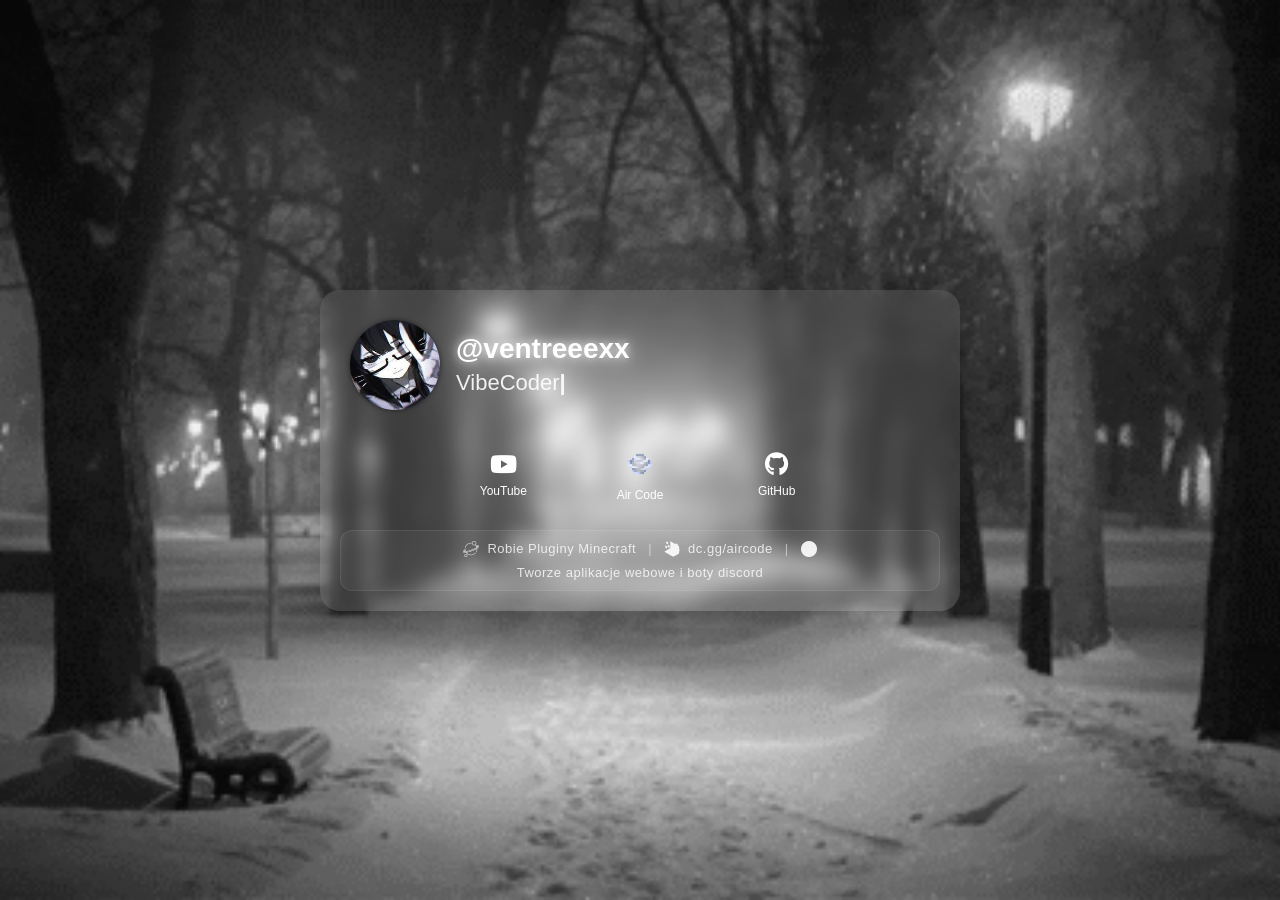
<file: index.html>
<!DOCTYPE html>
<html lang="pl">
<head>
    <meta charset="UTF-8">
    <meta name="viewport" content="width=device-width, initial-scale=1.0">
    <title>@ventreeexx</title>
    <link rel="stylesheet" href="styles.css">
    <link rel="stylesheet" href="https://cdnjs.cloudflare.com/ajax/libs/font-awesome/6.0.0/css/all.min.css">
</head>
<body>
<div class="glow" id="glow"></div>
<div class="container">
    <div class="rectangle" id="card">
        <div class="avatar-section">
            <div class="avatar">
                <img src="avatar.webp" alt="Avatar">
            </div>
            <div class="info">
                <h2 class="name">@ventreeexx</h2>
                <p class="description">
                    <span id="animated-text"></span>
                    <span class="cursor">|</span>
                </p>
            </div>
        </div>
        
        <div class="links-section">
            <div class="links-grid">
                <a href="https://www.youtube.com/@ventreeexx" class="link-card youtube" target="_blank">
                    <i class="fab fa-youtube"></i>
                    <span>YouTube</span>
                </a>
                <a href="https://dc.gg/aircode" class="link-card instagram" target="_blank">
                    <img src="aircd.webp" alt="Air Code" class="custom-icon">
                    <span>Air Code</span>
                </a>
                <a href="https://github.com/ventreeexx" class="link-card github" target="_blank">
                    <i class="fab fa-github"></i>
                    <span>GitHub</span>
                </a>
            </div>
        </div>
        
        <div class="footer-text">
            <p><img src="rocket-icon.png" alt="🚀" class="footer-icon"> Robie Pluginy Minecraft <span class="separator">|</span> <img src="code-icon.png" alt="💻" class="footer-icon"> dc.gg/aircode <span class="separator">|</span> <img src="sparkle-icon.png" alt="✨" class="footer-icon"> Tworze aplikacje webowe i boty discord</p>
        </div>
    </div>
</div>

<script src="script.js"></script>
</body>
</html>
</file>
<file: styles.css>
body {
  margin: 0;
  font-family: Arial, sans-serif;
  background: url('background.gif') no-repeat center center/cover;
  height: 100vh;
  display: flex;
  justify-content: center;
  align-items: center;
  overflow: hidden;
  position: relative;
}

.glow {
  position: fixed;
  width: 600px;
  height: 600px;
  border-radius: 50%;
  background: radial-gradient(circle, rgba(255, 255, 255, 0.15) 0%, transparent 70%);
  pointer-events: none;
  transform: translate(-50%, -50%);
  transition: left 0.3s ease-out, top 0.3s ease-out;
  z-index: 0;
}

.container {
  width: 100%;
  height: 100%;
  display: flex;
  justify-content: center;
  align-items: center;
  perspective: 1000px;
  position: relative;
  z-index: 1;
}

.rectangle {
  width: 600px;
  border-radius: 20px; 
  background: rgba(255, 255, 255, 0.1); 
  backdrop-filter: blur(10px);
  box-shadow: 0 10px 25px rgba(0, 0, 0, 0.2);
  position: relative;
  overflow: hidden;
  transition: transform 0.1s ease-out;
  display: flex;
  flex-direction: column;
  padding: 20px;
}

.avatar-section {
  display: flex;
  align-items: center;
  gap: 16px;
  padding: 10px;
  border-radius: 12px;
}

.avatar {
  width: 90px;
  height: 90px; 
  border-radius: 50%;
  overflow: hidden;
  box-shadow: 0 0 5px rgba(0, 0, 0, 0.5);
  flex-shrink: 0;
  transition: transform 0.3s ease, box-shadow 0.3s ease;
  cursor: pointer;
}

.avatar:hover {
  transform: translateY(-6px) scale(1.08);
  box-shadow: 0 0 20px rgba(255, 255, 255, 0.3);
}

.avatar img {
  width: 100%;
  height: 100%;
  object-fit: cover;
}

.info {
  display: flex;
  flex-direction: column;
  transition: all 0.3s ease;
}

.name {
  font-size: 28px; 
  font-weight: bold;
  color: white;
  text-shadow: 0 0 10px rgba(255, 255, 255, 0.8), 0 0 20px rgba(255, 255, 255, 0.6);
  margin: 0;
  transition: transform 0.3s ease, text-shadow 0.3s ease;
  display: inline-block;
}

.name:hover {
  transform: translateY(-6px) scale(1.05);
  text-shadow: 0 6px 20px rgba(255, 255, 255, 0.9), 0 0 40px rgba(255, 255, 255, 0.6);
}

.avatar-section:hover .name {
  transform: translateY(-3px) scale(1.05);
  text-shadow: 0 4px 15px rgba(255, 255, 255, 0.9), 0 0 30px rgba(255, 255, 255, 0.6);
}

.description {
  font-size: 22px;
  color: rgba(255, 255, 255, 0.9);
  margin: 5px 0 0;
  display: flex;
  align-items: center;
}

.bio-text {
  font-size: 16px;
  color: rgba(255, 255, 255, 0.7);
  margin: 10px 0 0;
  font-style: italic;
}

.links-section {
  display: flex;
  align-items: center;
  justify-content: center;
  margin: 12px 0;
}

.links-grid {
  display: grid;
  grid-template-columns: repeat(3, 1fr);
  gap: 10px;
  width: 100%;
  max-width: 400px;
}

.link-card {
  display: flex;
  flex-direction: column;
  align-items: center;
  justify-content: center;
  padding: 15px 10px;
  background: transparent;
  border-radius: 15px;
  text-decoration: none;
  color: white;
  transition: all 0.3s ease;
  border: 1px solid transparent;
  position: relative;
  overflow: hidden;
}

.link-card::before {
  content: '';
  position: absolute;
  top: 0;
  left: -100%;
  width: 100%;
  height: 100%;
  background: linear-gradient(90deg, transparent, rgba(255, 255, 255, 0.2), transparent);
  transition: left 0.5s;
}

.link-card:hover::before {
  left: 100%;
}

.link-card:hover {
  transform: translateY(-5px);
  box-shadow: 0 10px 25px rgba(0, 0, 0, 0.3);
}

.link-card i,
.custom-icon {
  font-size: 24px;
  margin-bottom: 8px;
  transition: all 0.3s ease;
}

.custom-icon {
  width: 32px;
  height: 32px;
  object-fit: contain;
}

.link-card span {
  font-size: 12px;
  font-weight: 500;
  text-align: center;
}

.link-card:hover i,
.link-card:hover .custom-icon {
  transform: scale(1.2);
}

.youtube:hover {
  background: linear-gradient(135deg, rgba(255, 0, 0, 0.2), rgba(255, 0, 0, 0.05));
  border-color: rgba(255, 0, 0, 0.4);
}

.instagram:hover {
  background: linear-gradient(135deg, rgba(128, 128, 128, 0.2), rgba(128, 128, 128, 0.05));
  border-color: rgba(128, 128, 128, 0.4);
}

.github:hover {
  background: linear-gradient(135deg, rgba(255, 255, 255, 0.2), rgba(255, 255, 255, 0.05));
  border-color: rgba(255, 255, 255, 0.4);
}

.footer-text {
  text-align: center;
  padding: 10px 12px;
  background: rgba(255, 255, 255, 0.05);
  border-radius: 12px;
  border: 1px solid rgba(255, 255, 255, 0.08);
  position: relative;
  overflow: hidden;
}

.footer-text::before {
  content: '';
  position: absolute;
  top: 0;
  left: -100%;
  width: 100%;
  height: 100%;
  background: linear-gradient(90deg, transparent, rgba(255, 255, 255, 0.1), transparent);
  transition: left 0.8s;
}

.footer-text:hover::before {
  left: 100%;
}

.footer-text p {
  color: rgba(255, 255, 255, 0.8);
  font-size: 13px;
  margin: 0;
  font-weight: 500;
  letter-spacing: 0.5px;
  position: relative;
  z-index: 1;
  display: flex;
  align-items: center;
  justify-content: center;
  gap: 8px;
  flex-wrap: wrap;
}

.footer-icon {
  width: 16px;
  height: 16px;
  filter: brightness(0) invert(1);
  opacity: 0.9;
  transition: all 0.3s ease;
}

.footer-text:hover .footer-icon {
  transform: scale(1.1);
  opacity: 1;
}

.separator {
  color: rgba(255, 255, 255, 0.5);
  margin: 0 4px;
  font-weight: 300;
}

.achievement:hover {
  background: linear-gradient(45deg, #e5e5e5, #ffffff);
  box-shadow: 0 0 15px rgba(0, 255, 255, 0.8);
  transform: translateY(-5px);
  transition: all 0.3s ease;
}

.cursor {
  font-weight: bold;
  animation: blink 1s step-end infinite;
}

@keyframes blink {
  50% {
    opacity: 0;
  }
}

@media (max-width: 768px) {
  .rectangle {
    width: 90%;
    height: auto;
    min-height: 420px;
  }
  
  .links-grid {
    grid-template-columns: repeat(2, 1fr);
    gap: 10px;
  }
  
  .avatar {
    width: 70px;
    height: 70px;
  }
  
  .name {
    font-size: 22px;
  }
  
  .description {
    font-size: 16px;
  }
}
</file>
